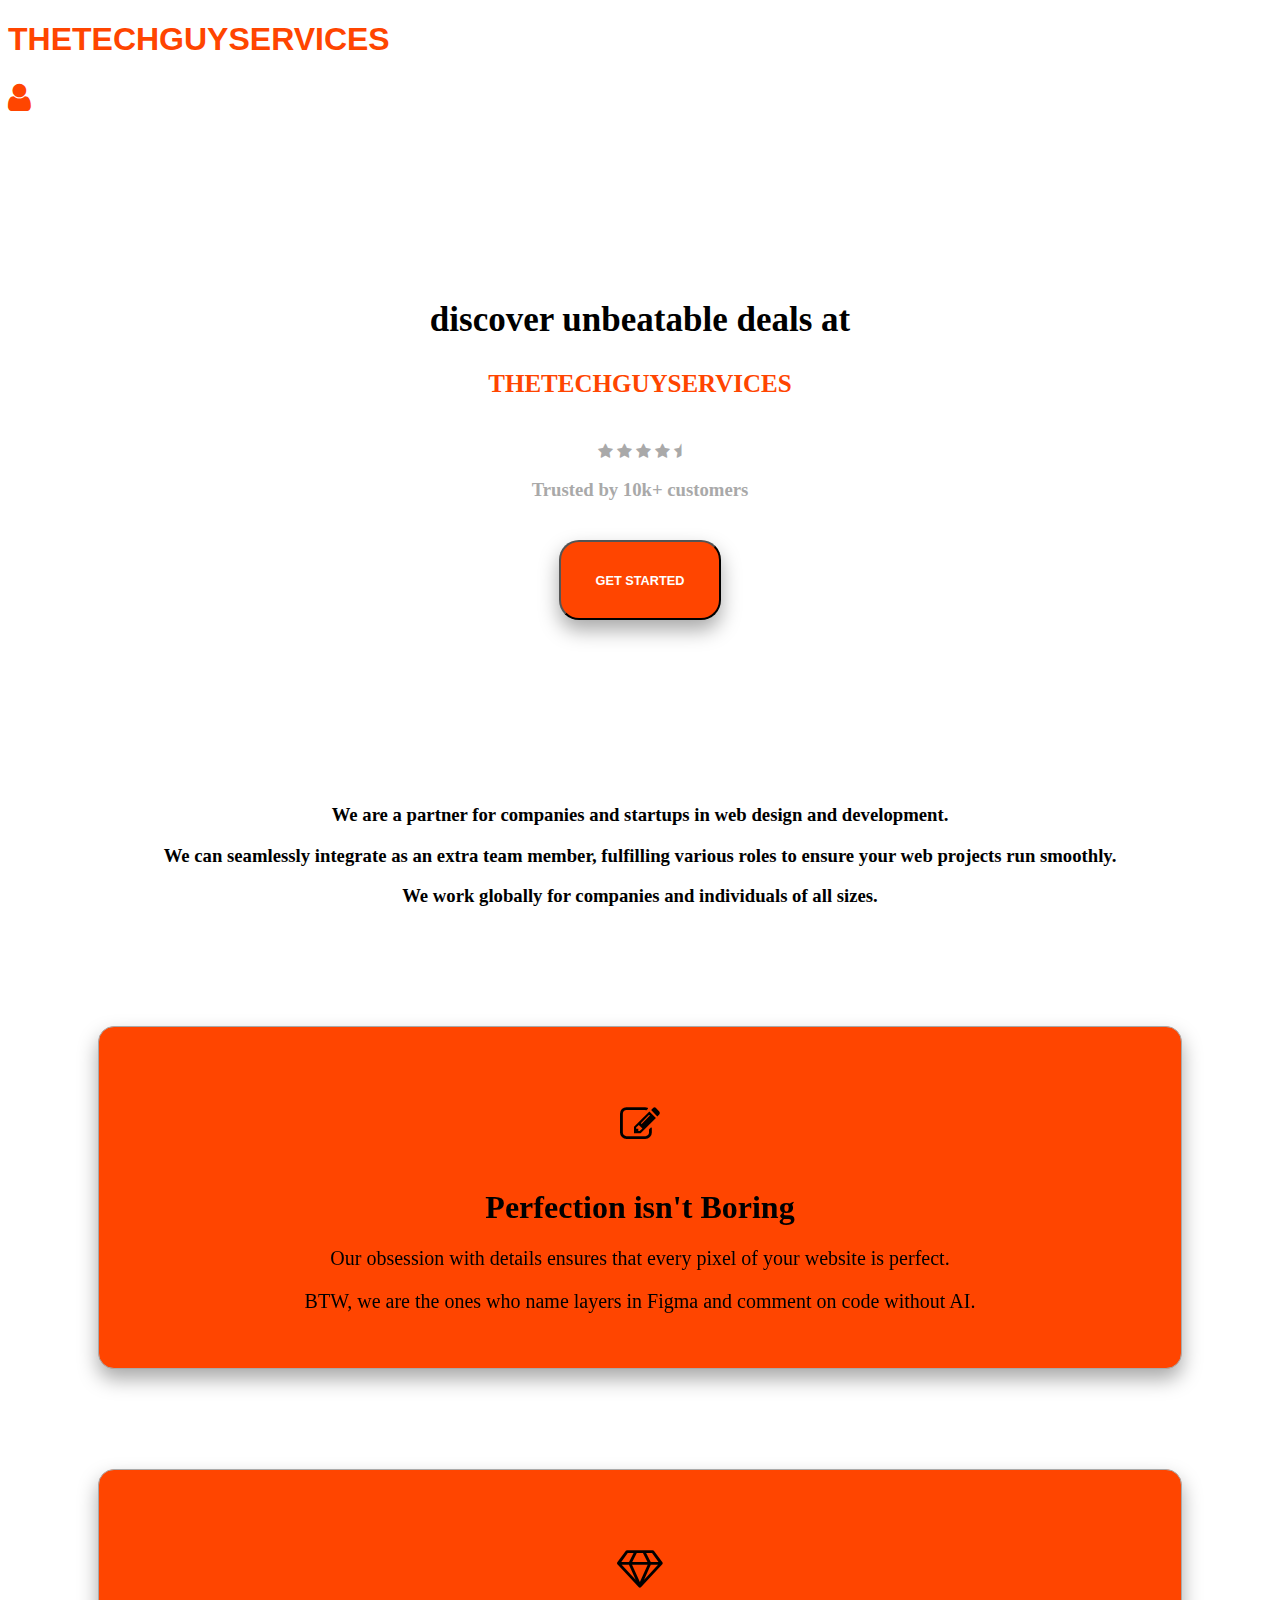
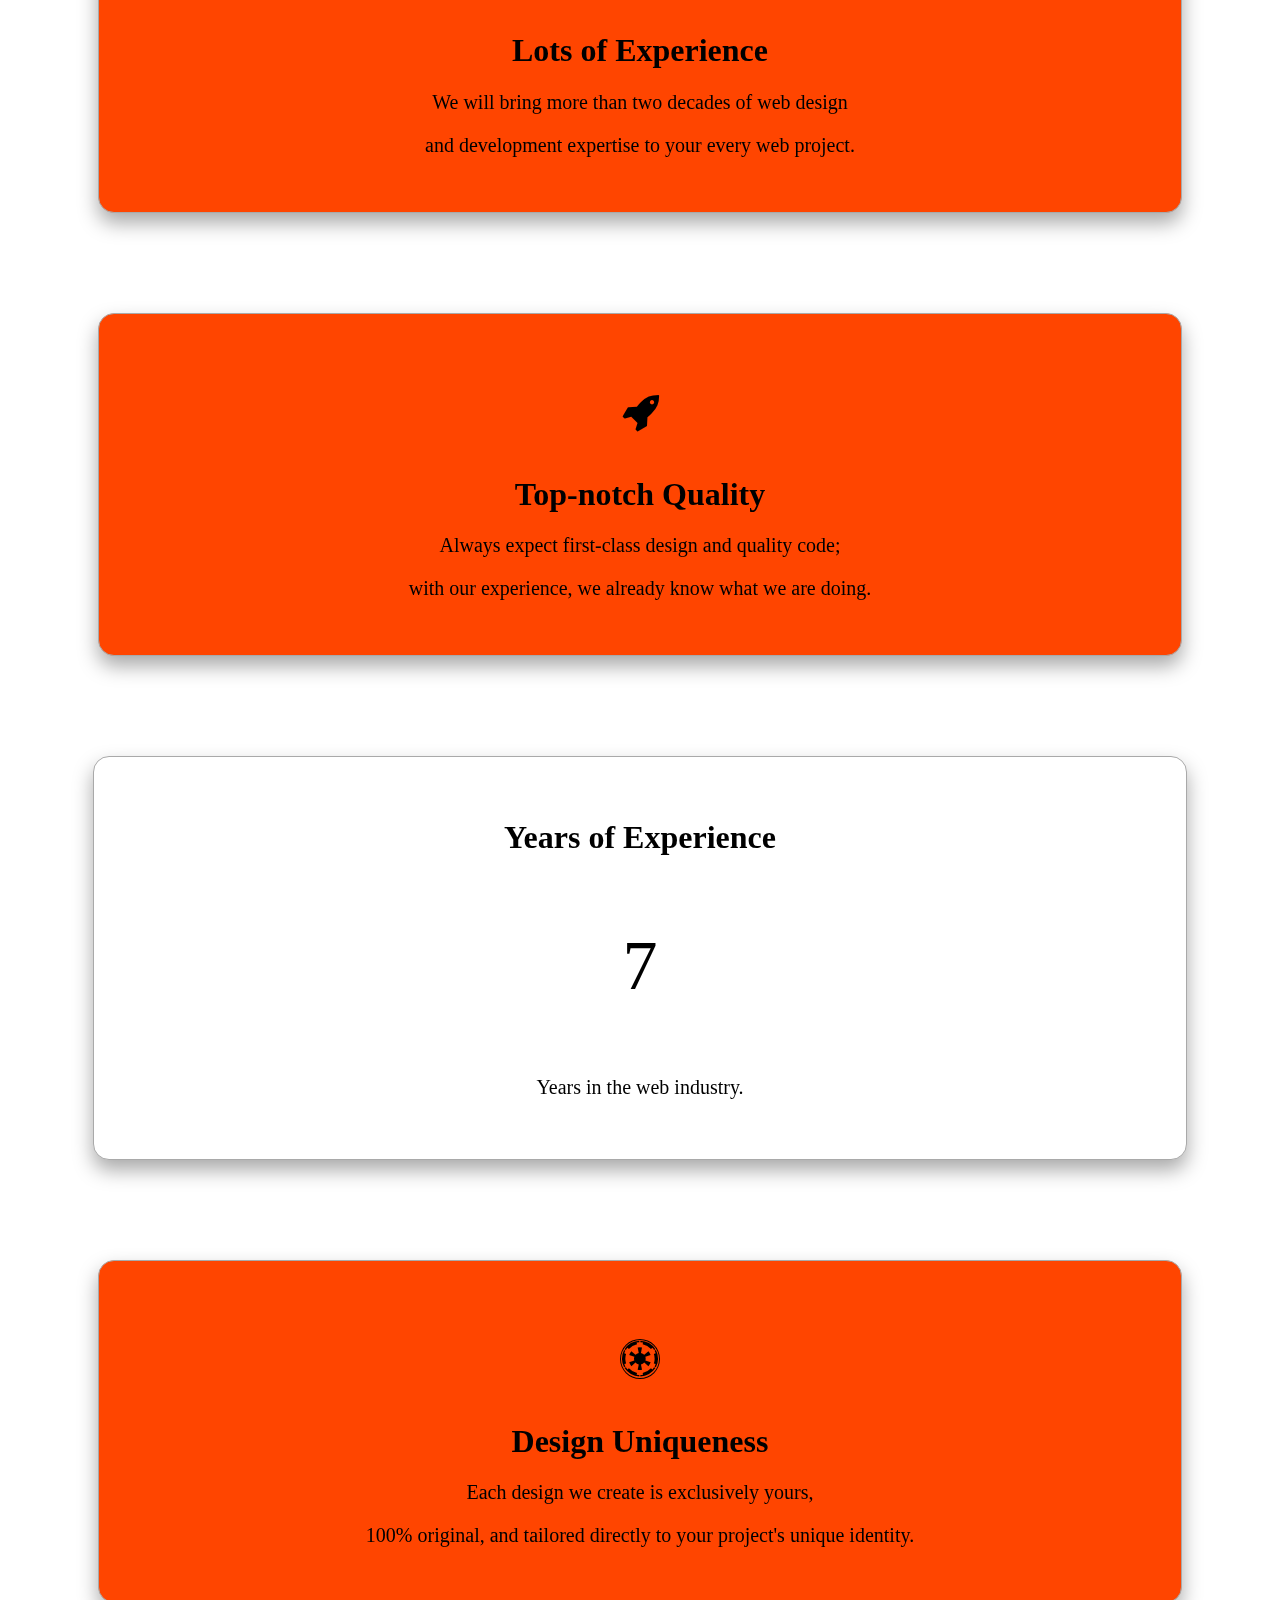
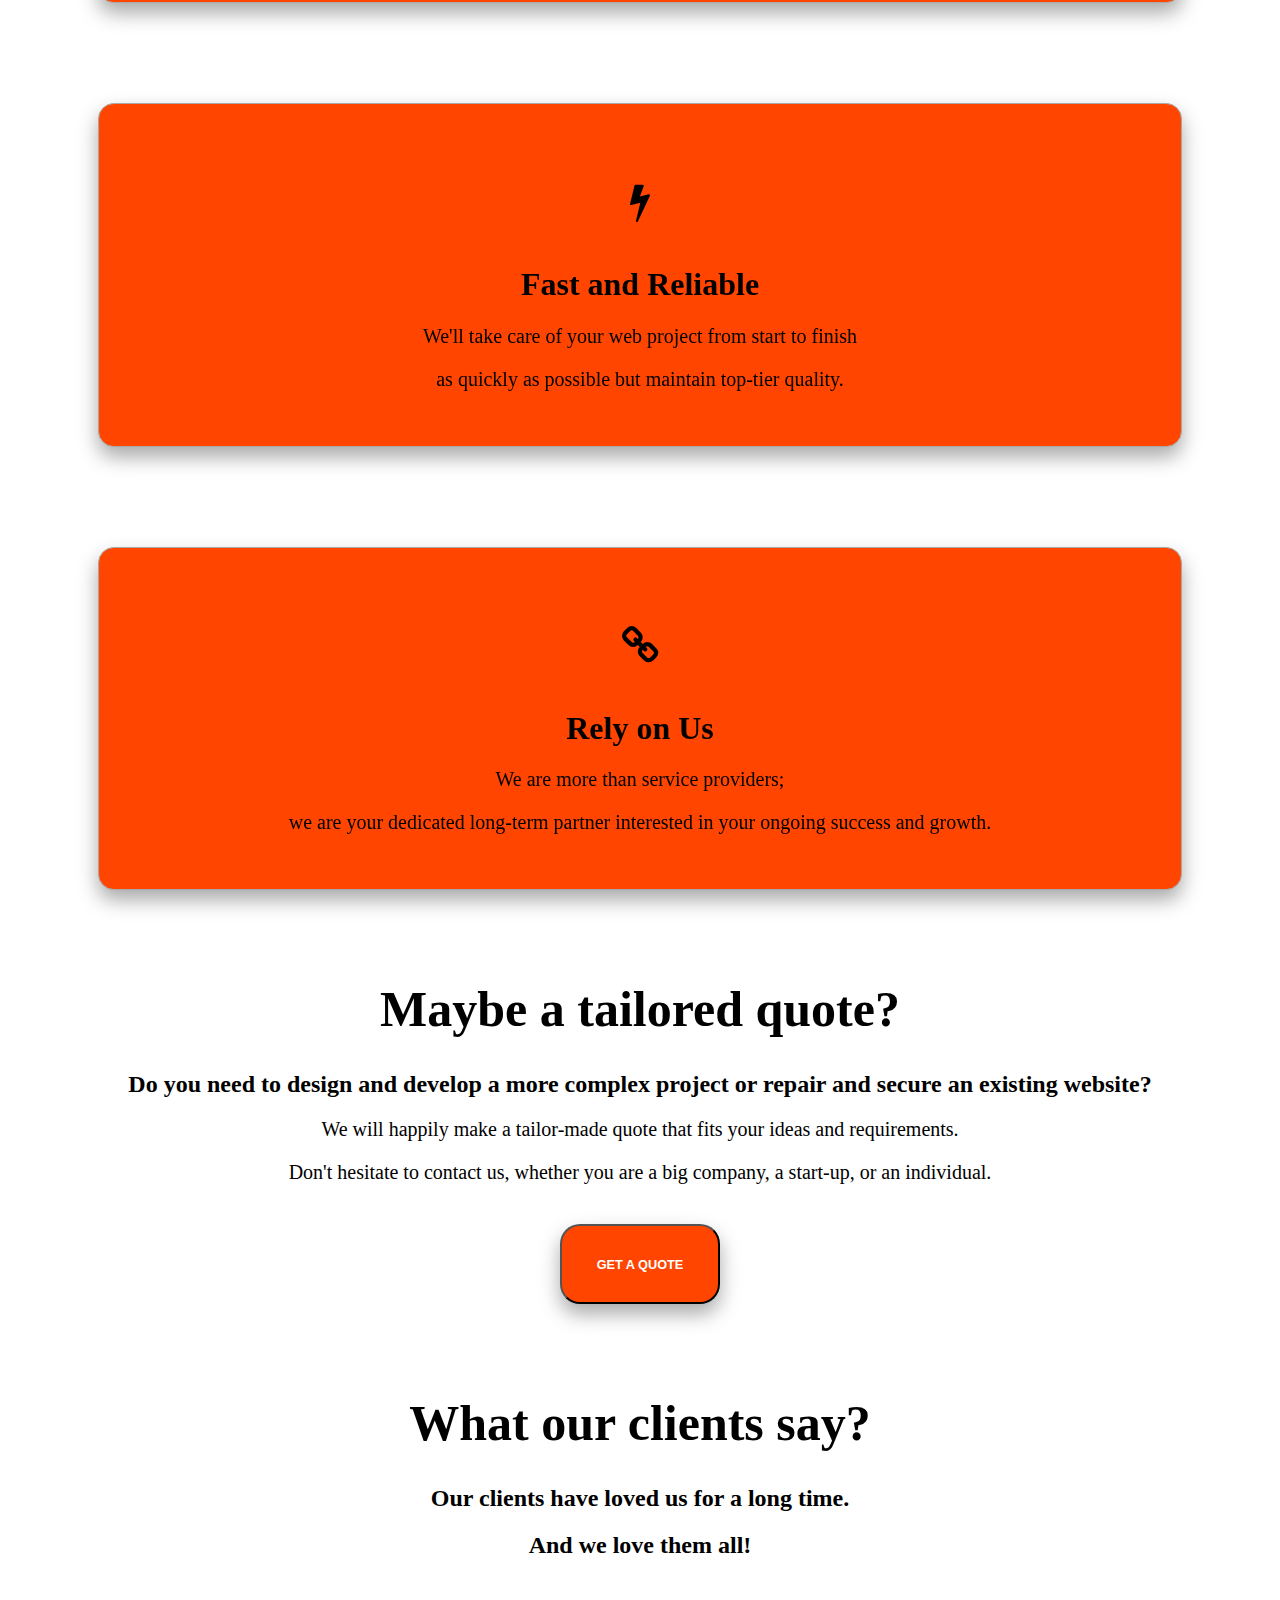
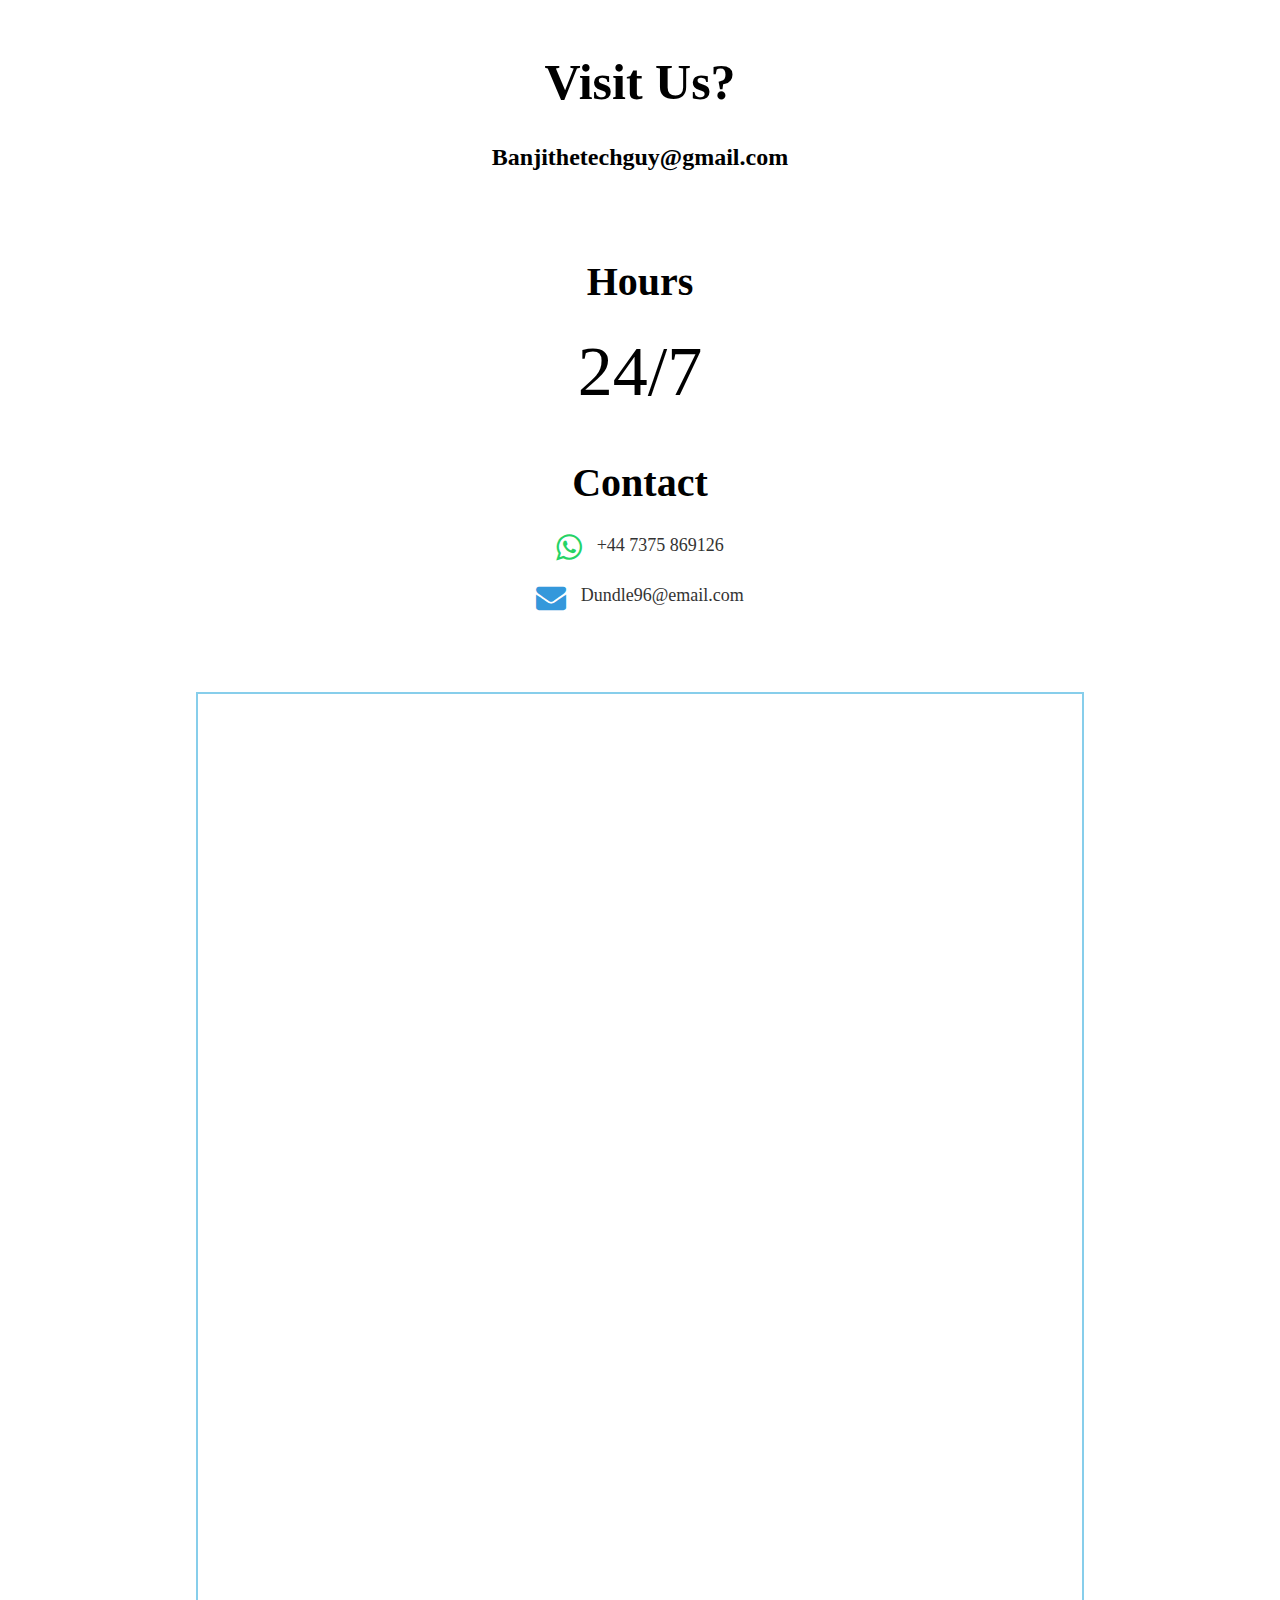
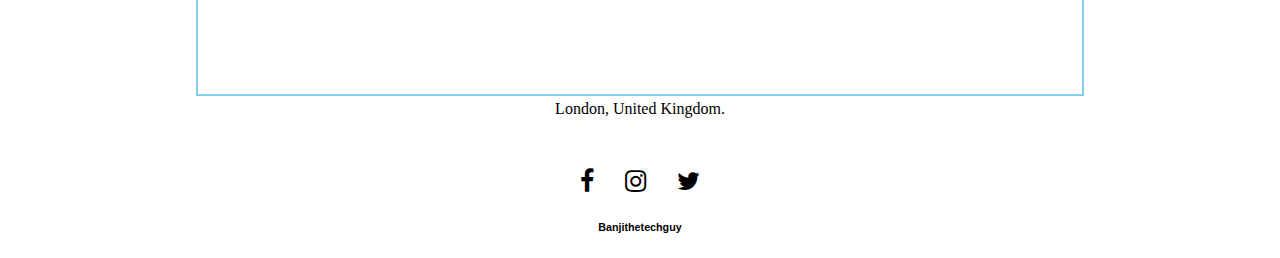
<file: index.html>
<!DOCTYPE html>
<html lang="en">
<head>
    <meta charset="UTF-8">
    <meta name="viewport" content="width=device-width, initial-scale=1.0">
    <title>THETECHGUYSERVICES</title>
    <link rel="stylesheet" href="https://cdnjs.cloudflare.com/ajax/libs/font-awesome/4.7.0/css/font-awesome.min.css">
    <link rel="stylesheet" href="style.css">
</head>
<body>
    <header class="headeralaye">
       <h1 class="head">THETECHGUYSERVICES</h1>
       <div class="user1">
        <h1> <i class="fa fa-user" style="color: orangered ;"></i> </h1>
        </div>
    </header>
    <P>
      <h2 class="head2"> Shop starter, not harder </h2>  
    </P>
    <p> 
        <h2 class="head4"> discover unbeatable deals at </h2>
        <h3 class="head6"> THETECHGUYSERVICES </h3>
    </p>
    <p class="fontawesome1">
        <i class="fa fa-star " style="color: darkgrey;"></i>
        <i class="fa fa-star " style="color: darkgrey;"></i>
        <i class="fa fa-star " style="color: darkgrey;"></i>
        <i class="fa fa-star " style="color: darkgrey;"></i>
        <i class="fa fa-star-half" style="color: darkgray;"></i>
        
    </p>

    <h3 class="trusted" style="color: darkgray;"> Trusted by 10k+ customers</h3>
      <div class="btn1">
       <a href="http://www.linkedin.com/in/abdullateef-abdulmuizz-3770992a6?utm_source=share&utm_campaign=share_via&utm_content=profile&utm_medium=ios_app"> <button class="button1">
             <h6>GET STARTED</h6>
            </button> </a>
      </div>
               <Div class="spacer"></Div>
      <P>
        <h2 class="head2"> Who we are?</h2> 
        <h3 class="story1">We are a partner for companies and startups in web design and development. 
          <p>We can seamlessly integrate as an extra team member,
          fulfilling various roles to ensure your web projects run smoothly.
           </p>
           <p>We work globally for companies and individuals of all sizes.</p>
        </h3> 
      </P>

      <div class="container1">
           <div class="cardy1">
           <p class="edit"> <i class="fa fa-edit"></i> </p>
            <h1> Perfection isn't Boring</h1>
            <p class="smallie"> Our obsession with details ensures that every pixel of your website is perfect.</p>
            <p class="smallie"> BTW, we are the ones who name layers in Figma and comment on code without AI.</p>
           </div>
      </div>

      <div class="container1">
        <div class="cardy1">
        <p class="edit"> <i class="fa fa-diamond"></i> </p>
         <h1> Lots of Experience </h1>
         <p class="smallie">We will bring more than two decades of web design</p>
         <p class="smallie">and development expertise to your every web project.</p>
        </div>
   </div>

   <div class="container1">
    <div class="cardy1">
    <p class="edit"> <i class="fa fa-rocket"></i> </p>
     <h1> Top-notch Quality </h1>
     <p class="smallie">Always expect first-class design and quality code;</p>
     <p class="smallie"> with our experience, we already know what we are doing.</p>
    </div>
</div>
  
<div class="container2">
  <div class="cardy2">
   <h1> Years of Experience </h1>
   <p class="smallie1"> 7 </p>
   <p class="smallie">Years in the web industry.</p>
  </div>
</div>
             
<div class="container1">
  <div class="cardy1">
  <p class="edit"> <i class="fa fa-ge"></i> </p>
   <h1> Design Uniqueness</h1>
   <p class="smallie">  Each design we create is exclusively yours, </p>
   <p class="smallie">  100% original, and tailored directly to your project's unique identity.</p>
  </div>

<div class="container1">
  <div class="cardy1">
  <p class="edit"> <i class="fa fa-flash"></i> </p>
   <h1> Fast and Reliable </h1>
   <p class="smallie"> We'll take care of your web project from start to finish</p>
   <p class="smallie"> as quickly as possible but maintain top-tier quality.</p>
  </div>

  <div class="container1">
    <div class="cardy1">
    <p class="edit"> <i class="fa fa-chain"></i> </p>
     <h1> Rely on Us</h1>
     <p class="smallie"> We are more than service providers;</p>
     <p class="smallie"> we are your dedicated long-term partner interested in your ongoing success and growth.</p>
    </div>
</div>
<p class="tailored3">
   <h1 class="tailored1">Maybe a tailored quote?</h1>
   <h2 class="tailored2">Do you need to design and develop a more complex project or repair and secure an existing website?</h2>
   <p class="text101">We will happily make a tailor-made quote that fits your ideas and requirements.</p>
   <p class="text101">Don't hesitate to contact us, whether you are a big company, a start-up, or an individual.</p>
</p>

<div class="btn1">
  <button class="button1">
       <h6>GET A QUOTE</h6>
      </button>
</div>

<p class="tailored3">
  <h1 class="tailored1">What our clients say?</h1>
  <h2 class="tailored2">Our clients have loved us for a long time.</h2>
  <h2 class="tailored2">And we love them all!</h2>
</p>
 
<p class="tailored3">
  <h1 class="tailored1">Visit Us?</h1>
  <h2 class="tailored2">Banjithetechguy@gmail.com</h2>
</p>

   <div class="ogo">
    <h1 class="ologo"> Hours</h1>
    <div class="smallie1"> 24/7</div>
   </div>

   <div class="allcontact" style="text-align: center;">
    <h1 class="ologo">Contact</h1> </div>

    <div class="contact-info">
      <a href="https://wa.me/+447375869126" target="_blank">
        <i class="fa fa-whatsapp"></i>
        +44 7375 869126
      </a>
      </div>
      <div class="contact-info2">
      <a href="mailto:dundle96@email.com">
        <i class="fa fa-envelope"></i>
        Dundle96@email.com
      </a>
    </div>
   <div class="map">
    <iframe width="70%" height="1000px" src="https://www.openstreetmap.org/export/embed.html?bbox=-0.7855224609375001%2C51.242145499474994%2C0.26641845703125006%2C51.736384102036176&amp;layer=mapnik" style="border: 2px solid skyblue"></iframe><br/><small><a href="https://www.openstreetmap.org/?#map=10/51.4899/-0.2596"></a></small>
      <span> London, United Kingdom.</span>
  </div>

  <div class="ss2">
    <span class="fa fa-facebook"></span> &nbsp; &nbsp;
    <span class="fa fa-instagram"></span> &nbsp; &nbsp;
    <span class="fa fa-twitter"></span>
  </div>
  <h6 class="Banjithetechguy">Banjithetechguy</h6>
</body>
</html
</file>
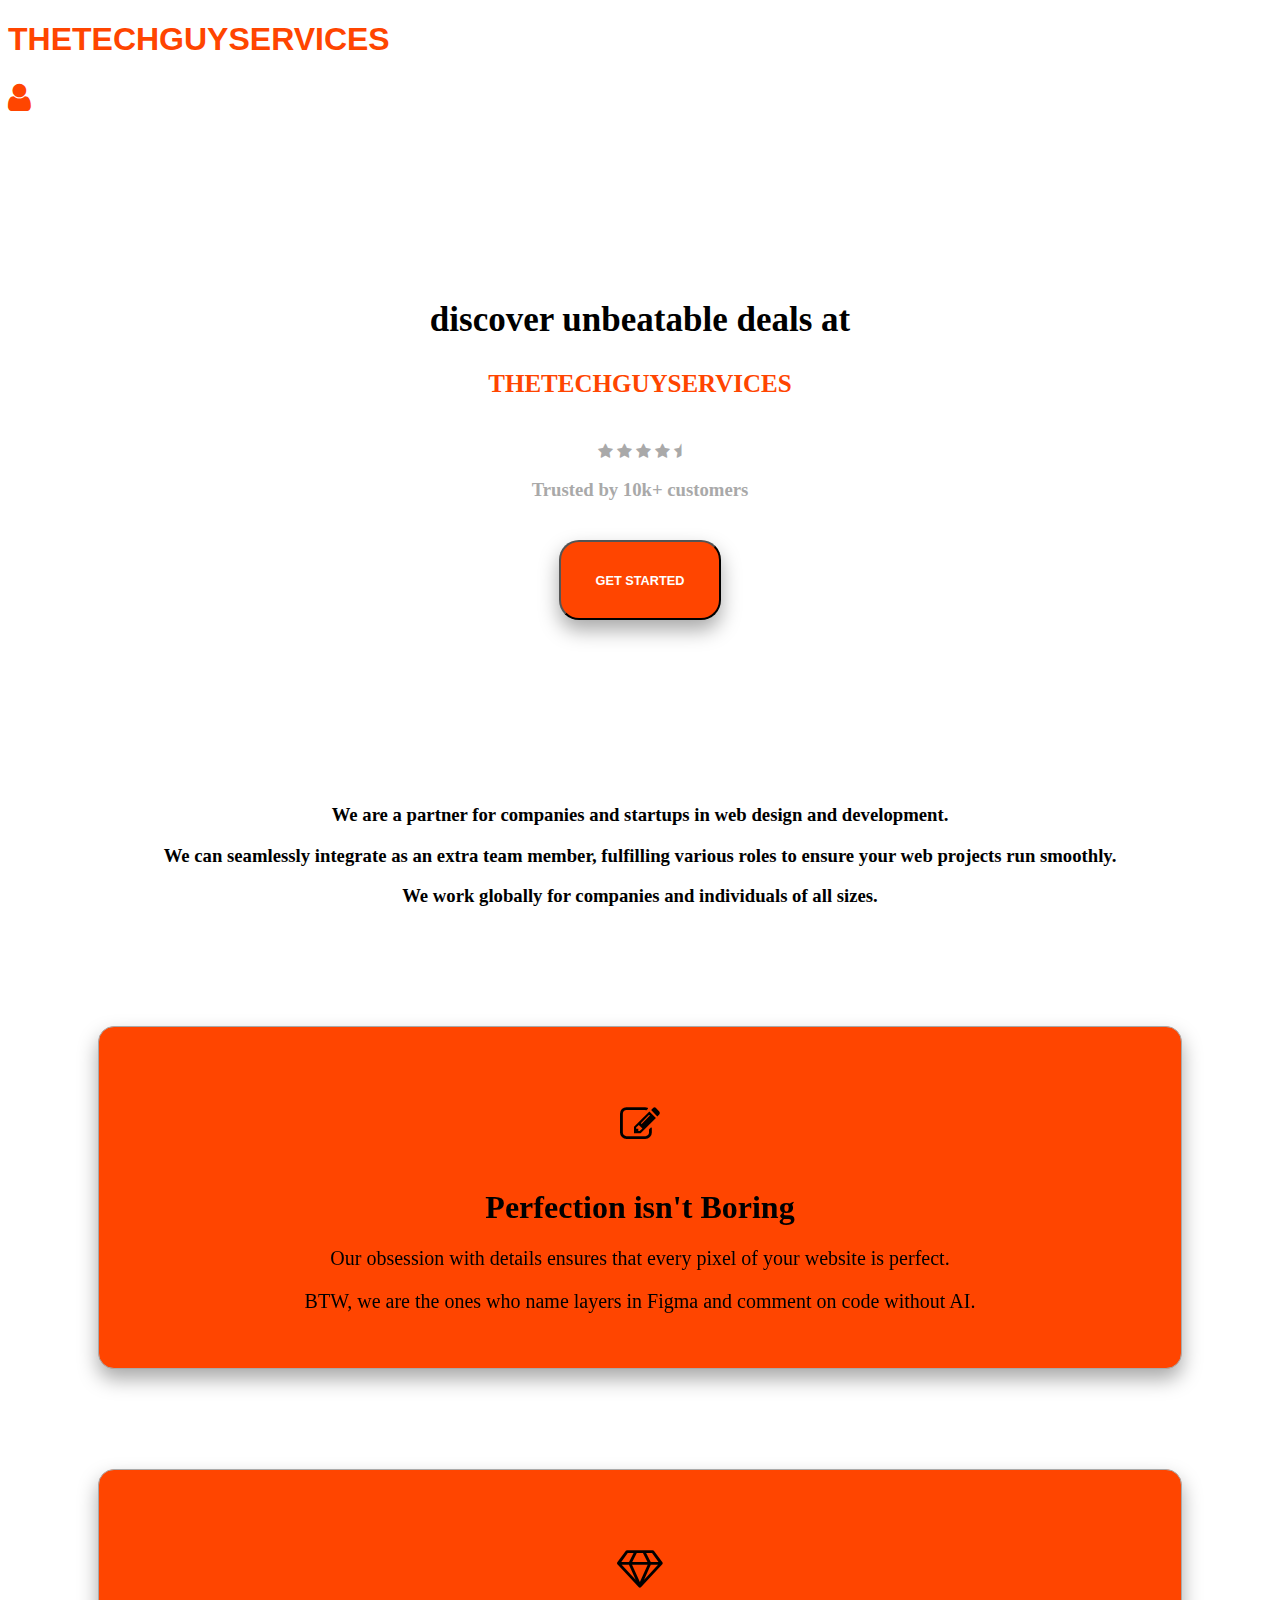
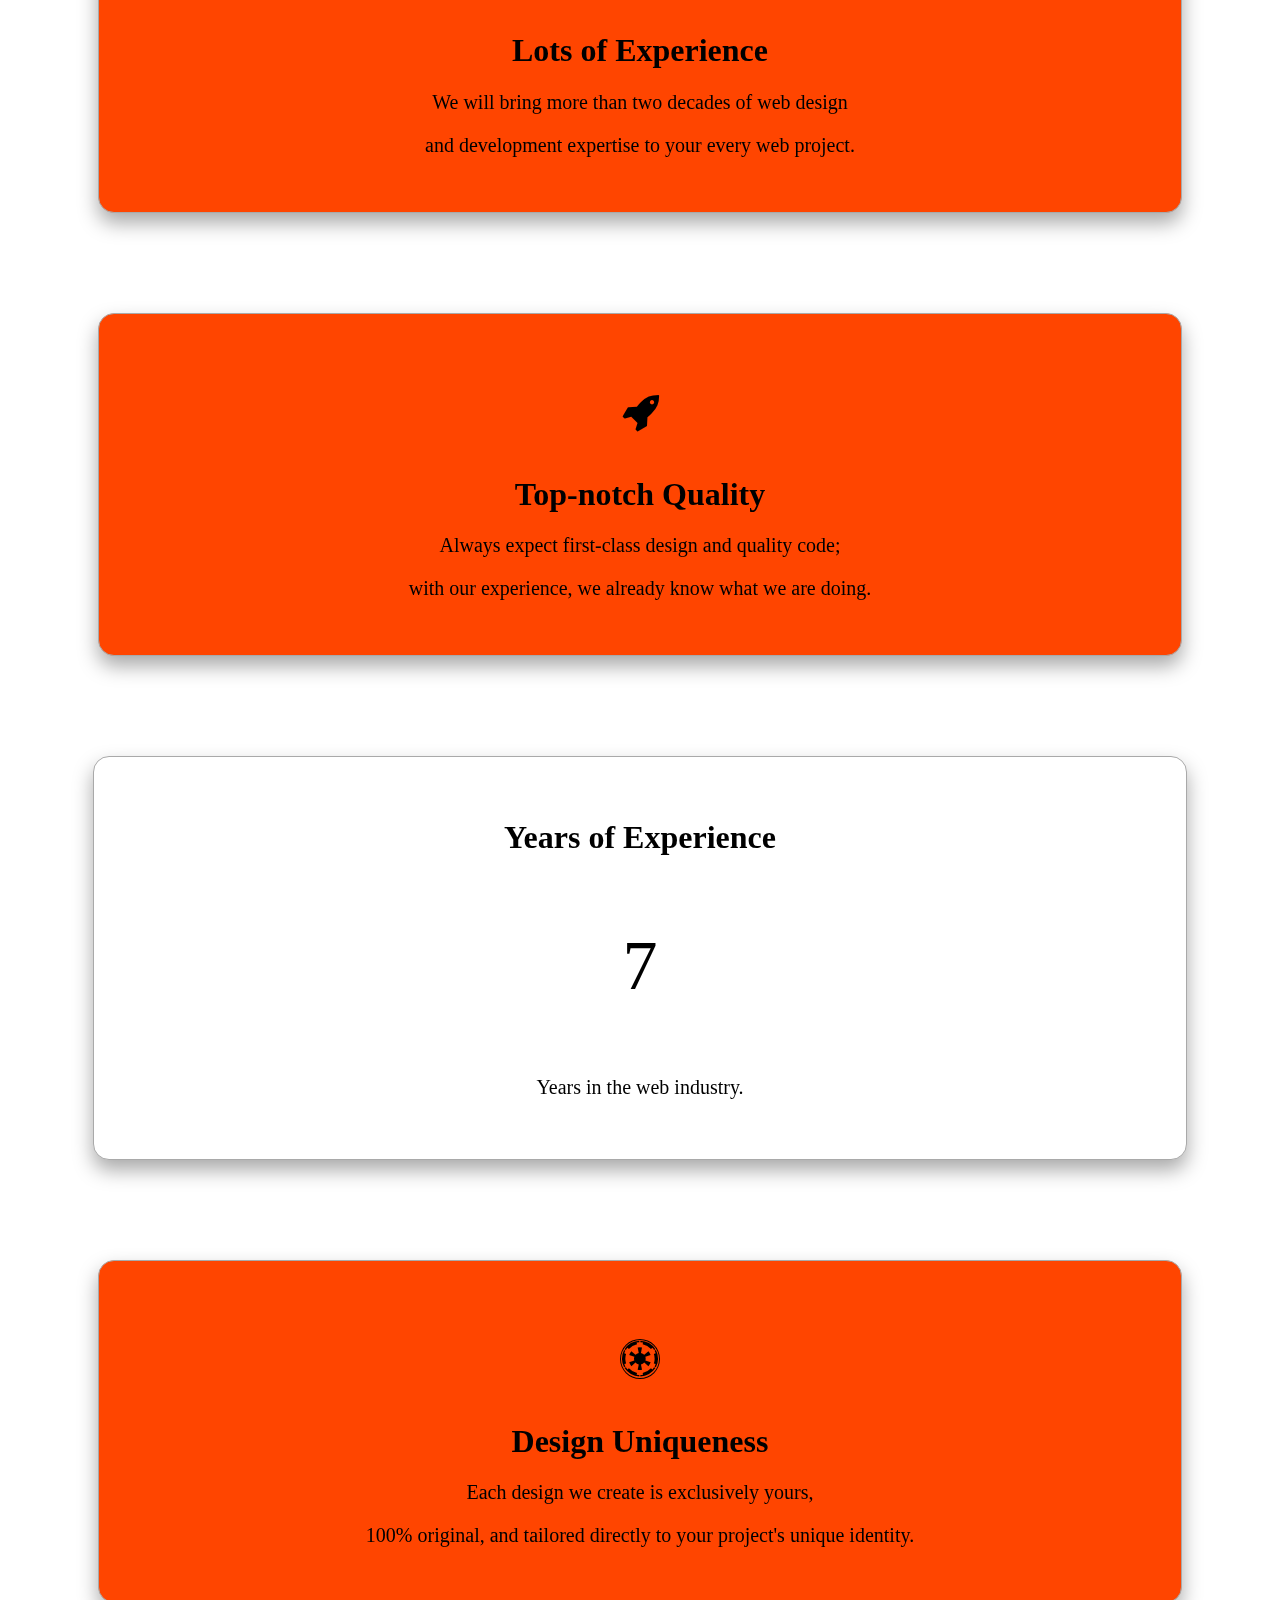
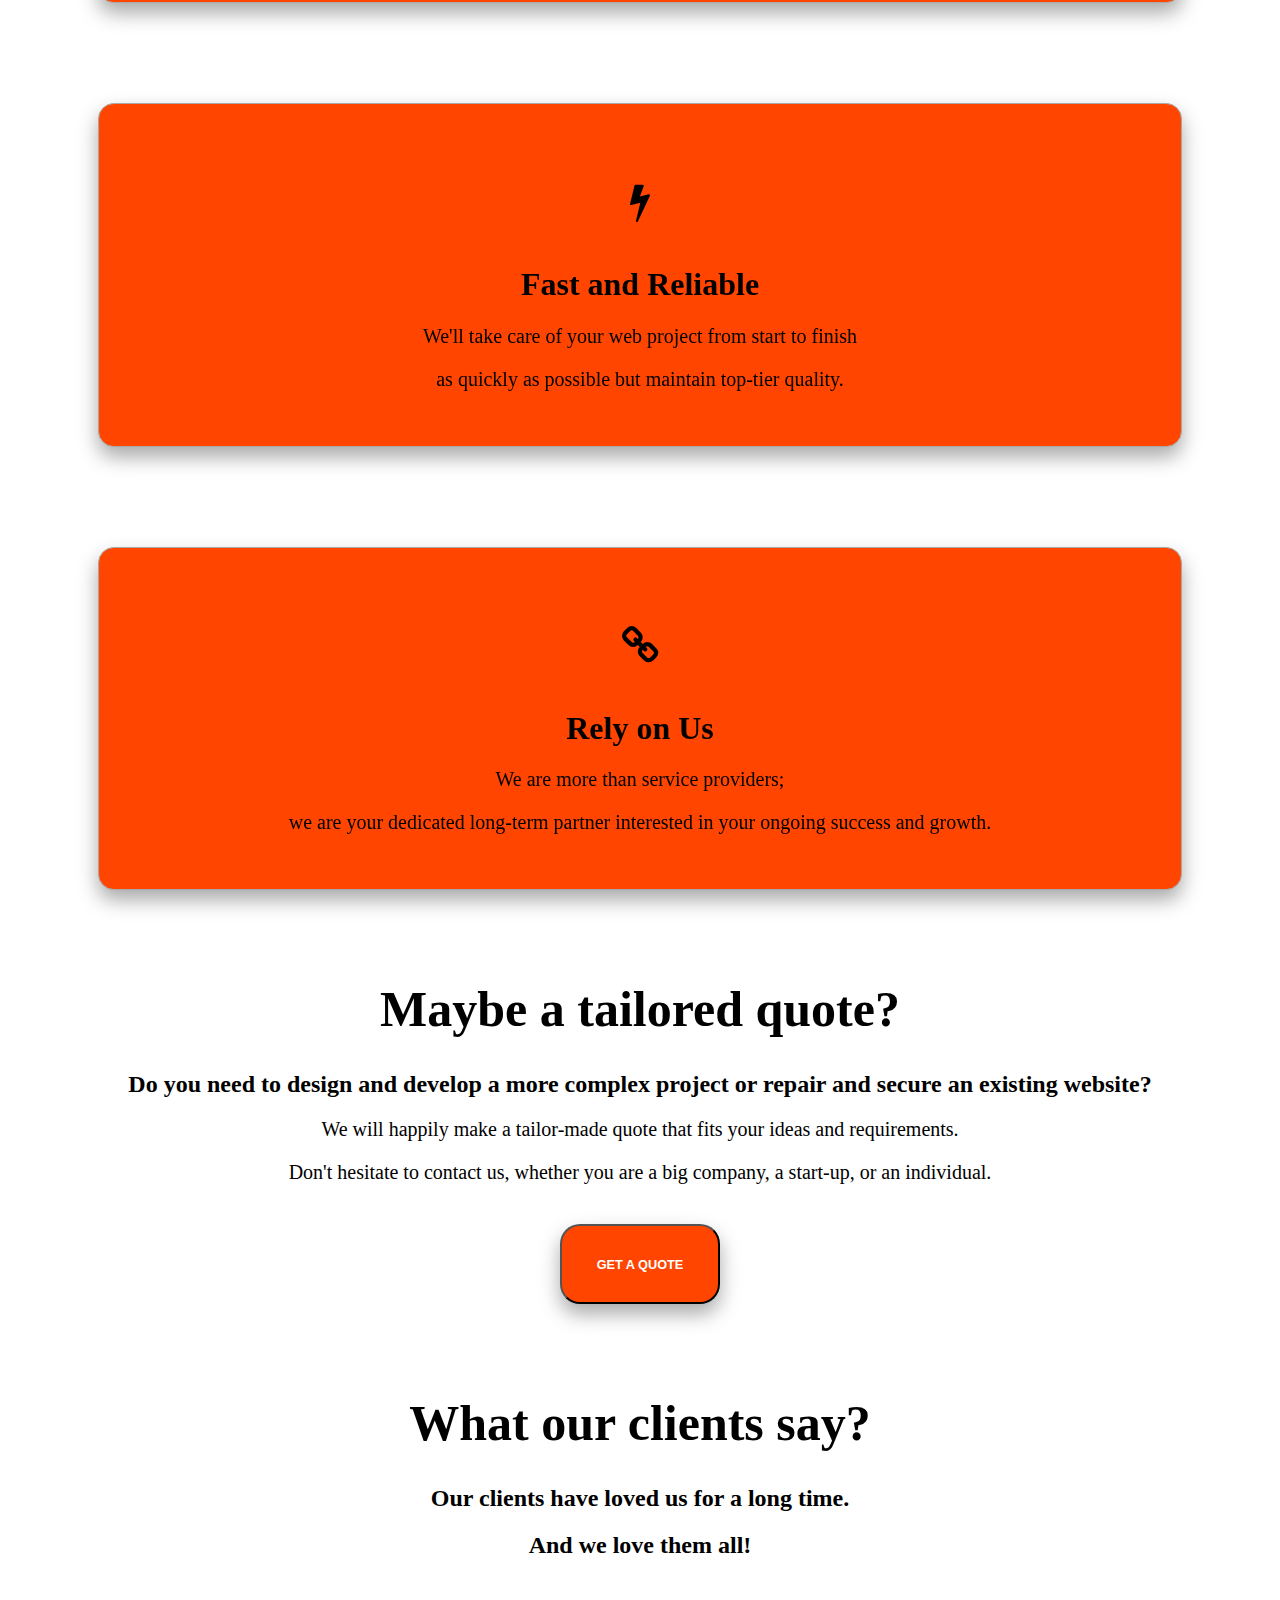
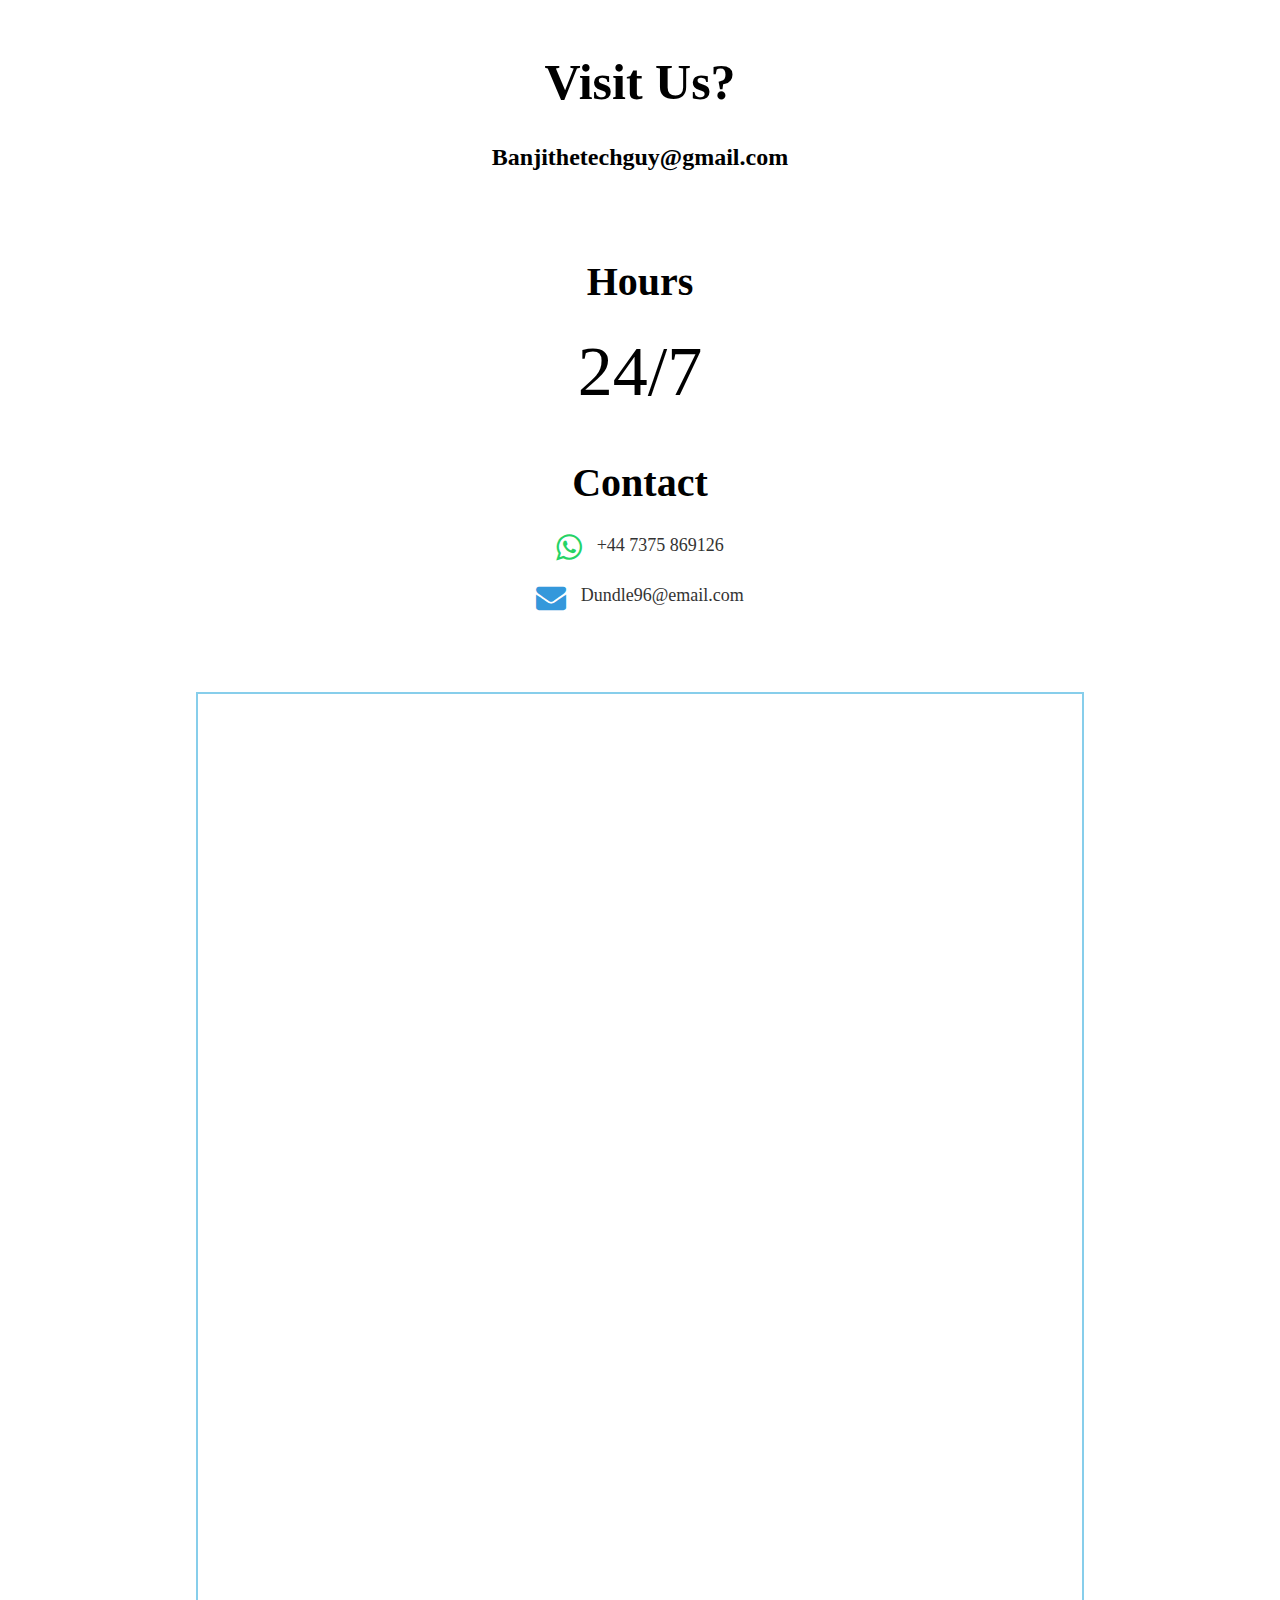
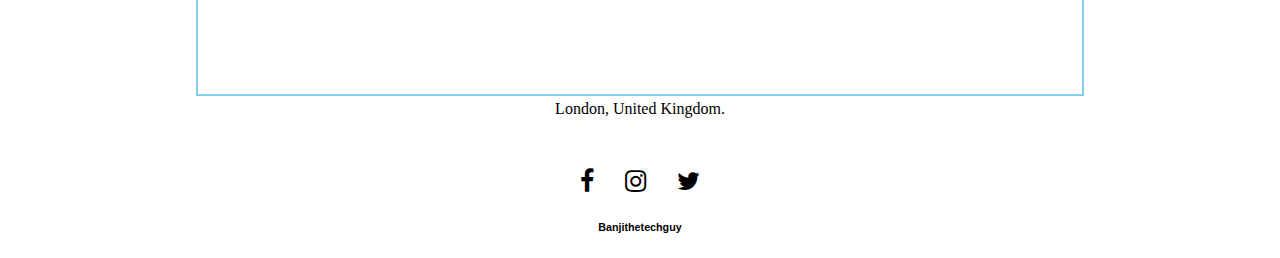
<file: index.html.html>
<!DOCTYPE html>
<html lang="en">
<head>
    <meta charset="UTF-8">
    <meta name="viewport" content="width=device-width, initial-scale=1.0">
    <title>THETECHGUYSERVICES</title>
    <link rel="stylesheet" href="https://cdnjs.cloudflare.com/ajax/libs/font-awesome/4.7.0/css/font-awesome.min.css">
    <link rel="stylesheet" href="style.css">
</head>
<body>
    <header class="headeralaye">
       <h1 class="head">THETECHGUYSERVICES</h1>
       <div class="user1">
        <h1> <i class="fa fa-user" style="color: orangered ;"></i> </h1>
        </div>
    </header>
    <P>
      <h2 class="head2"> Shop starter, not harder </h2>  
    </P>
    <p> 
        <h2 class="head4"> discover unbeatable deals at </h2>
        <h3 class="head6"> THETECHGUYSERVICES </h3>
    </p>
    <p class="fontawesome1">
        <i class="fa fa-star " style="color: darkgrey;"></i>
        <i class="fa fa-star " style="color: darkgrey;"></i>
        <i class="fa fa-star " style="color: darkgrey;"></i>
        <i class="fa fa-star " style="color: darkgrey;"></i>
        <i class="fa fa-star-half" style="color: darkgray;"></i>
        
    </p>

    <h3 class="trusted" style="color: darkgray;"> Trusted by 10k+ customers</h3>
      <div class="btn1">
       <a href="http://www.linkedin.com/in/abdullateef-abdulmuizz-3770992a6?utm_source=share&utm_campaign=share_via&utm_content=profile&utm_medium=ios_app"> <button class="button1">
             <h6>GET STARTED</h6>
            </button> </a>
      </div>
               <Div class="spacer"></Div>
      <P>
        <h2 class="head2"> Who we are?</h2> 
        <h3 class="story1">We are a partner for companies and startups in web design and development. 
          <p>We can seamlessly integrate as an extra team member,
          fulfilling various roles to ensure your web projects run smoothly.
           </p>
           <p>We work globally for companies and individuals of all sizes.</p>
        </h3> 
      </P>

      <div class="container1">
           <div class="cardy1">
           <p class="edit"> <i class="fa fa-edit"></i> </p>
            <h1> Perfection isn't Boring</h1>
            <p class="smallie"> Our obsession with details ensures that every pixel of your website is perfect.</p>
            <p class="smallie"> BTW, we are the ones who name layers in Figma and comment on code without AI.</p>
           </div>
      </div>

      <div class="container1">
        <div class="cardy1">
        <p class="edit"> <i class="fa fa-diamond"></i> </p>
         <h1> Lots of Experience </h1>
         <p class="smallie">We will bring more than two decades of web design</p>
         <p class="smallie">and development expertise to your every web project.</p>
        </div>
   </div>

   <div class="container1">
    <div class="cardy1">
    <p class="edit"> <i class="fa fa-rocket"></i> </p>
     <h1> Top-notch Quality </h1>
     <p class="smallie">Always expect first-class design and quality code;</p>
     <p class="smallie"> with our experience, we already know what we are doing.</p>
    </div>
</div>
  
<div class="container2">
  <div class="cardy2">
   <h1> Years of Experience </h1>
   <p class="smallie1"> 7 </p>
   <p class="smallie">Years in the web industry.</p>
  </div>
</div>
             
<div class="container1">
  <div class="cardy1">
  <p class="edit"> <i class="fa fa-ge"></i> </p>
   <h1> Design Uniqueness</h1>
   <p class="smallie">  Each design we create is exclusively yours, </p>
   <p class="smallie">  100% original, and tailored directly to your project's unique identity.</p>
  </div>

<div class="container1">
  <div class="cardy1">
  <p class="edit"> <i class="fa fa-flash"></i> </p>
   <h1> Fast and Reliable </h1>
   <p class="smallie"> We'll take care of your web project from start to finish</p>
   <p class="smallie"> as quickly as possible but maintain top-tier quality.</p>
  </div>

  <div class="container1">
    <div class="cardy1">
    <p class="edit"> <i class="fa fa-chain"></i> </p>
     <h1> Rely on Us</h1>
     <p class="smallie"> We are more than service providers;</p>
     <p class="smallie"> we are your dedicated long-term partner interested in your ongoing success and growth.</p>
    </div>
</div>
<p class="tailored3">
   <h1 class="tailored1">Maybe a tailored quote?</h1>
   <h2 class="tailored2">Do you need to design and develop a more complex project or repair and secure an existing website?</h2>
   <p class="text101">We will happily make a tailor-made quote that fits your ideas and requirements.</p>
   <p class="text101">Don't hesitate to contact us, whether you are a big company, a start-up, or an individual.</p>
</p>

<div class="btn1">
  <button class="button1">
       <h6>GET A QUOTE</h6>
      </button>
</div>

<p class="tailored3">
  <h1 class="tailored1">What our clients say?</h1>
  <h2 class="tailored2">Our clients have loved us for a long time.</h2>
  <h2 class="tailored2">And we love them all!</h2>
</p>
 
<p class="tailored3">
  <h1 class="tailored1">Visit Us?</h1>
  <h2 class="tailored2">Banjithetechguy@gmail.com</h2>
</p>

   <div class="ogo">
    <h1 class="ologo"> Hours</h1>
    <div class="smallie1"> 24/7</div>
   </div>

   <div class="allcontact" style="text-align: center;">
    <h1 class="ologo">Contact</h1> </div>

    <div class="contact-info">
      <a href="https://wa.me/+447375869126" target="_blank">
        <i class="fa fa-whatsapp"></i>
        +44 7375 869126
      </a>
      </div>
      <div class="contact-info2">
      <a href="mailto:dundle96@email.com">
        <i class="fa fa-envelope"></i>
        Dundle96@email.com
      </a>
    </div>
   <div class="map">
    <iframe width="70%" height="1000px" src="https://www.openstreetmap.org/export/embed.html?bbox=-0.7855224609375001%2C51.242145499474994%2C0.26641845703125006%2C51.736384102036176&amp;layer=mapnik" style="border: 2px solid skyblue"></iframe><br/><small><a href="https://www.openstreetmap.org/?#map=10/51.4899/-0.2596"></a></small>
      <span> London, United Kingdom.</span>
  </div>

  <div class="ss2">
    <span class="fa fa-facebook"></span> &nbsp; &nbsp;
    <span class="fa fa-instagram"></span> &nbsp; &nbsp;
    <span class="fa fa-twitter"></span>
  </div>
  <h6 class="Banjithetechguy">Banjithetechguy</h6>
</body>
</html
</file>
<file: style.css>
.head {
/* margin: 10px; */
/* padding-left: 10px; */
font-family: 'Gill Sans', 'Gill Sans MT', Calibri, 'Trebuchet MS', sans-serif;
color: orangered;
}
.head2 {
    font-size: 60px;
    text-align: center;
    padding-top: 15px;
    opacity: 0;
    transform: translateY(30px);
    animation: fadeslidein 1s ease-out forwards;
}


.head4 {
    font-size: 35px;
    text-align: center;
    /* padding-bottom: 30px; */
}
.head6 {
    text-align: center;
    font-size: 25px;
    color: orangered;
}
.fontawesome1 {
    text-align: center;
    padding-top: 20px;
}
.trusted {
    text-align: center;
}
.button1 {
    background-color: orangered;
    color: white;
    /* border: 3px solid black; */
    /* padding: 10px; */
    font-size:19px;
    border-radius: 20px;
    font-family: 'Gill Sans', 'Gill Sans MT', Calibri, 'Trebuchet MS', sans-serif;
    padding-left: 35px; padding-right: 35px;
    cursor: pointer;
    box-shadow: 0 10px 20px darkgrey;;
}
.button1:hover {
    background-color: rgb(248, 69, 4);
}
.btn1 {
    text-align: center;
    padding-top: 20px;
}
/* .headeralaye {
    display: flex;
    justify-content: space-between;
    align-items: flex-end;
} */
/* .user1 {
    margin: 20px;
padding-left: 10px;
} */
.story1 {
    text-align: center;
}

.cardy1 {
    background-color: orangered;
    border-radius: 16px;
    padding: 35px;
    box-shadow: 0 10px 20px darkgrey;
    backdrop-filter: blur(10px);
    border: 1px solid darkgrey;
    transition: transform 0.3s ease;
    max-width: 80%;
    margin: auto;
    text-align: center;
}
.smallie {
    font-size: 20px;
}
.edit {
    font-size: 40px;
}
.container1 {
    padding-top: 100px;
}

.cardy2 {
    background-color: white;
    border-radius: 16px;
    padding: 40px;
    box-shadow: 0 10px 20px darkgrey;
    backdrop-filter: blur(10px);
    border: 1px solid darkgrey;
    transition: transform 0.3s ease;
    max-width: 80%;
    margin: auto;
    text-align: center;
}
.container2 {
    padding-top: 100px;
}
.smallie1 {
    font-size: 70px;
    font-family: 'Times New Roman', Times, serif;
}

.tailored1 {
    font-size: 50px;
    text-align: center;
}
.text101 {
    font-size: 20px;
    text-align: center;
}
.tailored2 {
    text-align: center;
    /* color: orangered; */
}
.tailored3 {
    padding-top: 40px;
}
.ologo {
    font-size: 40px;
}

.ogo {
    text-align: center;
    padding-top: 40px;
}
.allcontact {
    justify-content: center;
    padding-top: 20px;
}

.contact-info {
    text-align: center;
    margin: 20px auto;
  }
  
  .contact-info a {
    display: inline-block;
    margin: 0 10px;
    color: #333;
    text-decoration: none;
    font-size: 18px;
  }
  
  .contact-info i {
    font-size: 30px;
    margin-right: 10px;
    vertical-align: middle;
  }
  
  .contact-info .fa {
    color: #25D366; 
  }
  

  .contact-info2 {
    text-align: center;
    margin: 20px auto;
  }
  
  .contact-info2 a {
    display: inline-block;
    margin: 0 10px;
    color: #333;
    text-decoration: none;
    font-size: 18px;
  }
  
  .contact-info2 i {
    font-size: 30px;
    margin-right: 10px;
    vertical-align: middle;
  }
  .contact-info2 .fa {
    color: #3498db; 
  }
  .map {
    text-align: center;
    padding-top: 60px;
  }
  .ss2 {
    font-size: 25px;
    text-align: center;
    padding-top: 50px;
  }
.Banjithetechguy {
    font-family: 'Segoe UI', Tahoma, Geneva, Verdana, sans-serif;
    text-align: center;
    /* color: orangered; */
}
/*  body {
    text-align: center;
  }
 */
</file>
